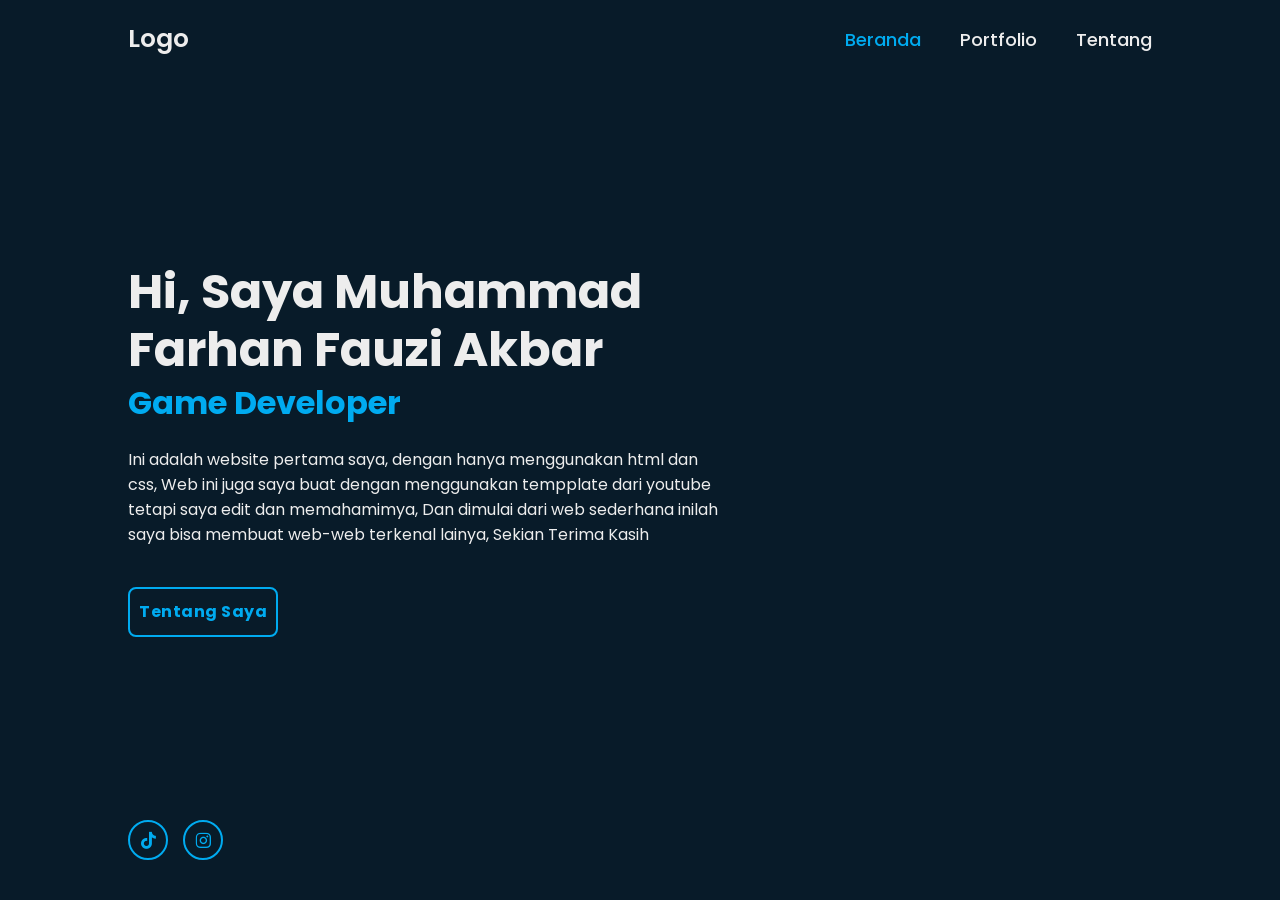
<file: index.html>
<!DOCTYPE html>
<html lang="en">
<head>
    <meta charset="UTF-8">
    <meta name="viewport" content="width=device-width, initial-scale=1.0">
    <title>Project Web 1 Farhan</title>

    <link rel="stylesheet" href="style/style.css">
    <link href='https://unpkg.com/boxicons@2.1.4/css/boxicons.min.css' rel='stylesheet'>
</head>
<body>

    <header class="header">
        <a href="Index.html" class="logo">Logo</a>

        <nav class="navbar">
            <a href="Index.html" class="active">Beranda</a>
            <a href="portfolio.html">Portfolio</a>
            <a href="tentang.html">Tentang</a>
        </nav>
    </header>


<section class="home">
    <div class="home-content">
        <h1>Hi, Saya Muhammad Farhan Fauzi Akbar</h1>
        <h3>Game Developer</h3>
        <P>Ini adalah website pertama saya, dengan hanya menggunakan html dan css, Web ini juga saya buat dengan menggunakan tempplate dari youtube tetapi saya edit dan memahamimya, Dan dimulai dari web sederhana inilah saya bisa membuat web-web terkenal lainya, Sekian Terima Kasih</P>
        <div class="btn-box">
            <a href="tentang.html">Tentang Saya</a>
        </div>

        <div class="home-icon">
            <a href="https://www.tiktok.com/@han.kitsu?is_from_webapp=1&sender_device=pc" target="_blank"><i class='bx bxl-tiktok'></i></a>
            <a href="https://www.instagram.com/simplyhankitsu/" target="_blank"><i class='bx bxl-instagram'></i></a>
        </div>
    </div>
</section>

</body>
</html>
</file>
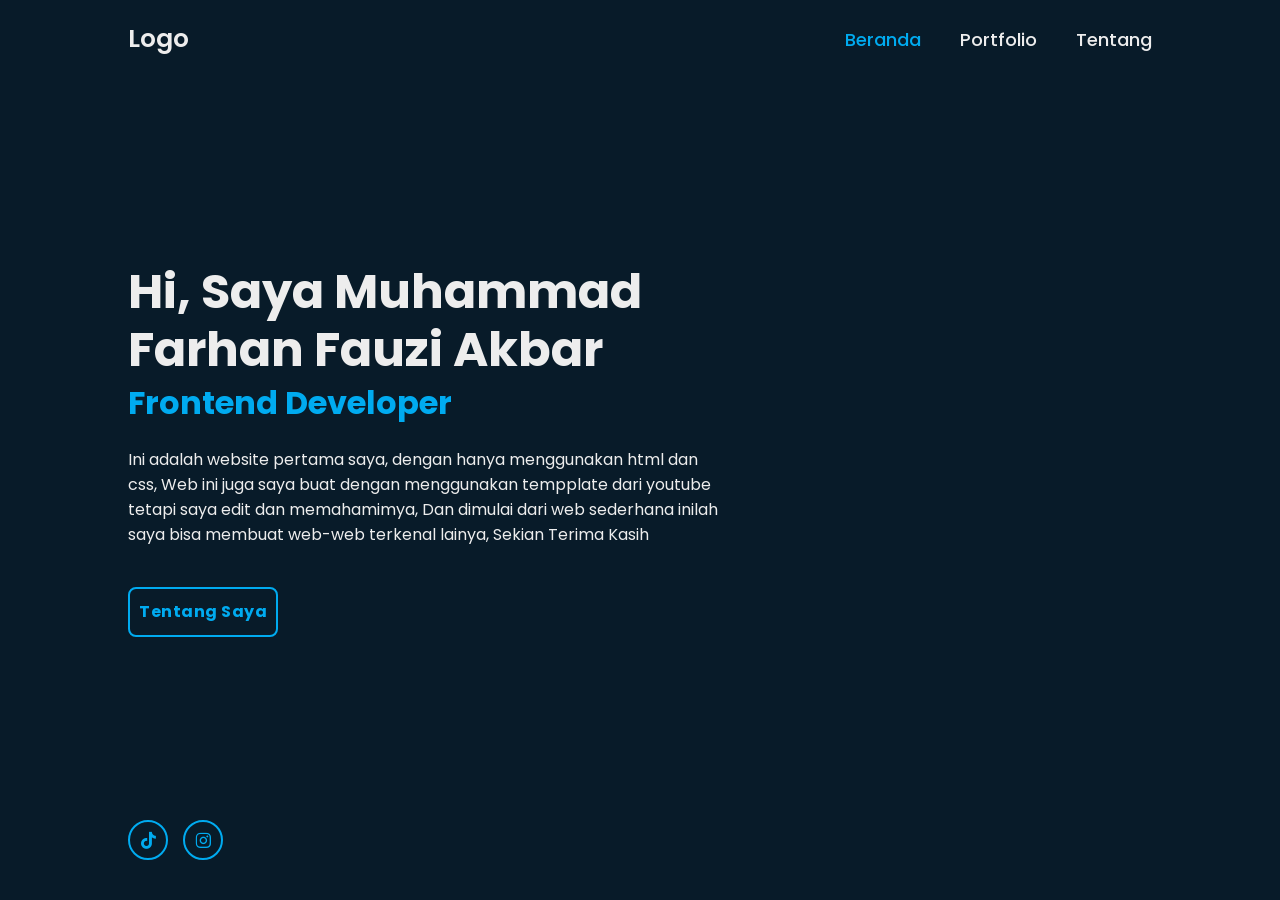
<file: Index.html>
<!DOCTYPE html>
<html lang="en">
<head>
    <meta charset="UTF-8">
    <meta name="viewport" content="width=device-width, initial-scale=1.0">
    <title>Project Web 1 Farhan</title>

    <link rel="stylesheet" href="style/style.css">
    <link href='https://unpkg.com/boxicons@2.1.4/css/boxicons.min.css' rel='stylesheet'>
</head>
<body>

    <header class="header">
        <a href="Index.html" class="logo">Logo</a>

        <nav class="navbar">
            <a href="Index.html" class="active">Beranda</a>
            <a href="portfolio.html">Portfolio</a>
            <a href="tentang.html">Tentang</a>
        </nav>
    </header>


<section class="home">
    <div class="home-content">
        <h1>Hi, Saya Muhammad Farhan Fauzi Akbar</h1>
        <h3>Frontend Developer</h3>
        <P>Ini adalah website pertama saya, dengan hanya menggunakan html dan css, Web ini juga saya buat dengan menggunakan tempplate dari youtube tetapi saya edit dan memahamimya, Dan dimulai dari web sederhana inilah saya bisa membuat web-web terkenal lainya, Sekian Terima Kasih</P>
        <div class="btn-box">
            <a href="tentang.html">Tentang Saya</a>
        </div>

        <div class="home-icon">
            <a href="https://www.tiktok.com/@han.kitsu?is_from_webapp=1&sender_device=pc" target="_blank"><i class='bx bxl-tiktok'></i></a>
            <a href="https://www.instagram.com/simplyhankitsu/" target="_blank"><i class='bx bxl-instagram'></i></a>
        </div>
    </div>
</section>

</body>
</html>
</file>
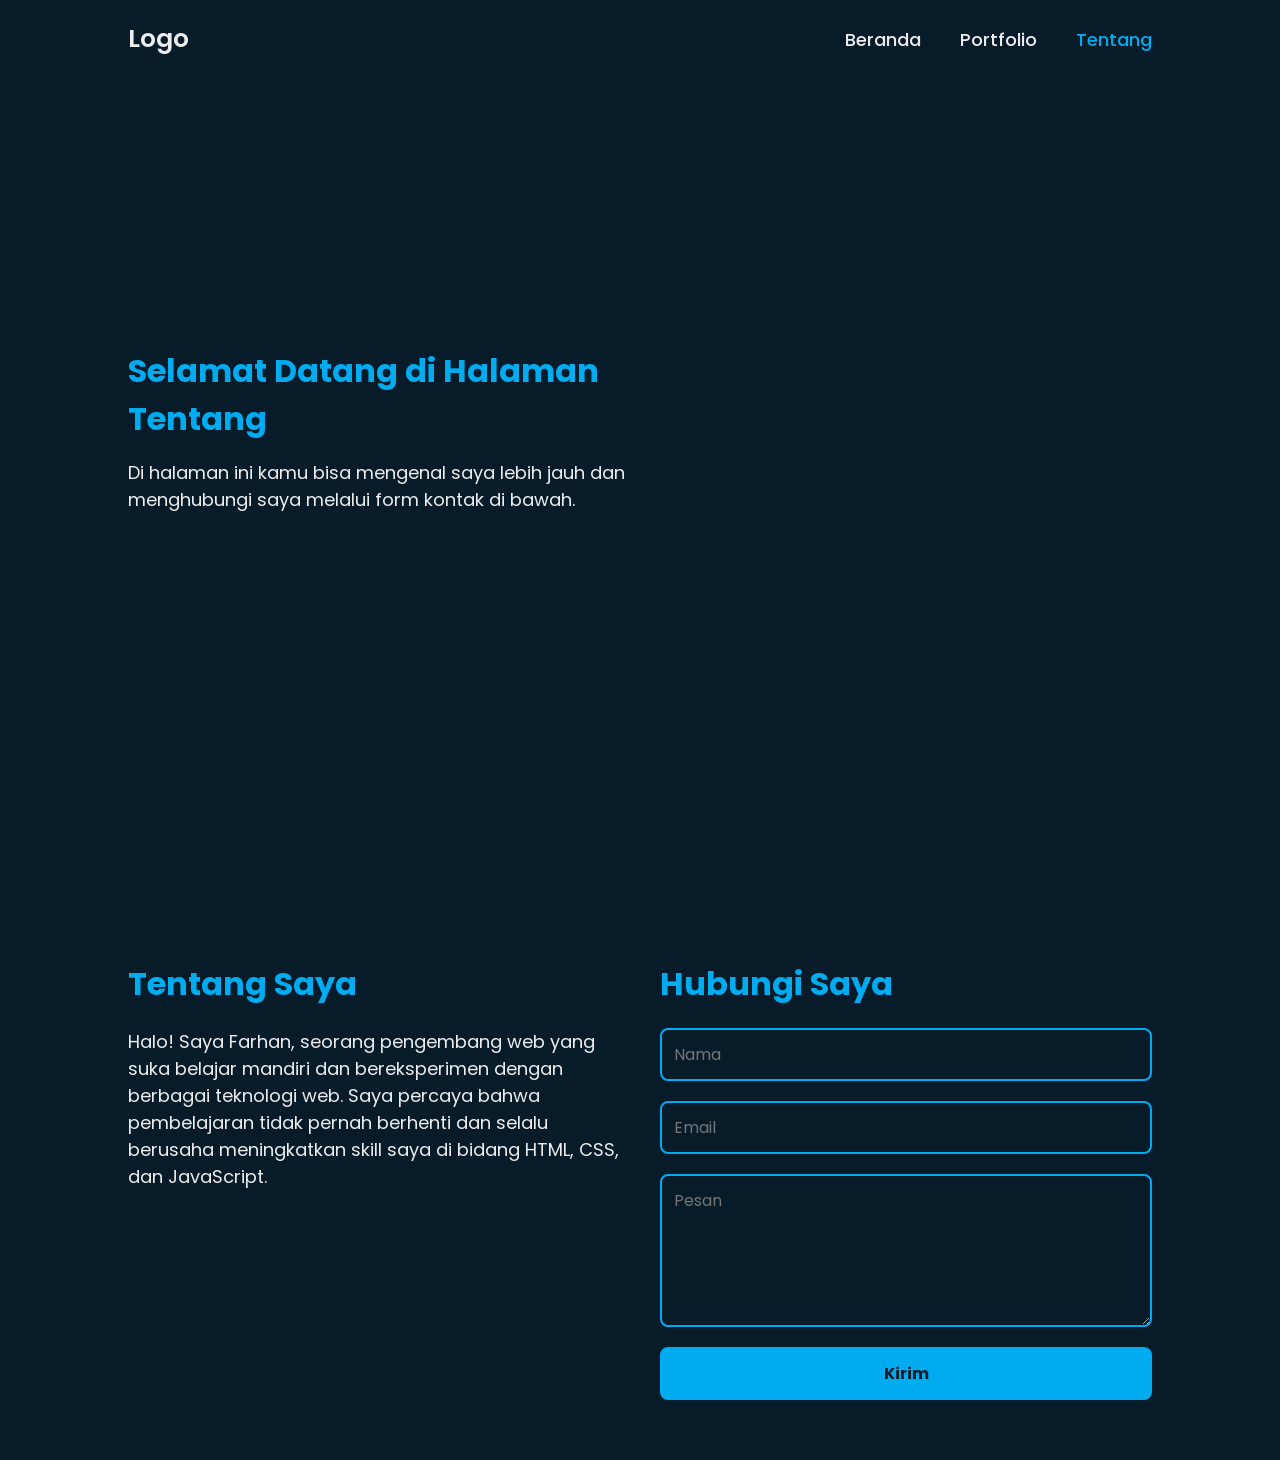
<file: tentang.html>
<!DOCTYPE html>
<html lang="en">
<head>
    <meta charset="UTF-8">
    <meta name="viewport" content="width=device-width, initial-scale=1.0">
    <title>Project Web 1 Farhan</title>

    <link rel="stylesheet" href="style/style.css">
    <link href='https://unpkg.com/boxicons@2.1.4/css/boxicons.min.css' rel='stylesheet'>
</head>
<body>
    
    <header class="header">
        <a href="Index.html" class="logo">Logo</a>

        <nav class="navbar">
            <a href="Index.html">Beranda</a>
            <a href="portfolio.html">Portfolio</a>
            <a href="tentang.html" class="active">Tentang</a>
        </nav>
    </header>

        <!-- Section Home (Judul) -->
        <section class="home">
                    <div class="home-content">
                        <h2 style="color: #00abf0; font-size: 32px;">Selamat Datang di Halaman Tentang</h2>
                        <p style="font-size: 18px; margin-top: 16px; max-width: 600px;">Di halaman ini kamu bisa mengenal saya lebih jauh dan menghubungi saya melalui form kontak di bawah.</p>
                    </div>
        </section>

        <!-- Section Tentang -->
            <!-- Section Tentang & Form dalam 2 kolom -->
            <section style="padding: 60px 10%; background: #081b29; color: #ededed; display: flex; gap: 40px; flex-wrap: wrap; justify-content: center; align-items: flex-start;">
                <!-- Kolom Kiri: Penjelasan -->
                <div style="flex: 1 1 350px; min-width: 300px; max-width: 500px;">
                    <h2 style="color: #00abf0; font-size: 32px; margin-bottom: 20px;">Tentang Saya</h2>
                    <p style="font-size: 18px; max-width: 100%;">Halo! Saya Farhan, seorang pengembang web yang suka belajar mandiri dan bereksperimen dengan berbagai teknologi web. Saya percaya bahwa pembelajaran tidak pernah berhenti dan selalu berusaha meningkatkan skill saya di bidang HTML, CSS, dan JavaScript.</p>
                </div>
                <!-- Kolom Kanan: Form Kontak -->
                <div style="flex: 1 1 350px; min-width: 300px; max-width: 500px;">
                    <h2 style="color: #00abf0; font-size: 32px; margin-bottom: 20px;">Hubungi Saya</h2>
                    <form style="margin-top: 20px; display: flex; flex-direction: column; gap: 20px;">
                        <input type="text" name="nama" placeholder="Nama" required style="padding: 12px; border-radius: 8px; border: 2px solid #00abf0; background: transparent; color: #ededed; font-size: 16px;">
                        <input type="email" name="email" placeholder="Email" required style="padding: 12px; border-radius: 8px; border: 2px solid #00abf0; background: transparent; color: #ededed; font-size: 16px;">
                        <textarea name="pesan" placeholder="Pesan" required rows="5" style="padding: 12px; border-radius: 8px; border: 2px solid #00abf0; background: transparent; color: #ededed; font-size: 16px;"></textarea>
                        <button type="submit" style="padding: 12px; border-radius: 8px; border: 2px solid #00abf0; background: #00abf0; color: #081b29; font-size: 16px; font-weight: 700; cursor: pointer; transition: .3s;">Kirim</button>
                    </form>
                </div>
            </section>


</body>
</html>
</file>
<file: style/style.css>
@import url('https://fonts.googleapis.com/css2?family=Poppins:ital,wght@0,100;0,200;0,300;0,400;0,500;0,600;0,700;0,800;0,900;1,100;1,200;1,300;1,400;1,500;1,600;1,700;1,800;1,900&display=swap');

* {
    margin: 0;
    padding: 0;
    box-sizing: border-box;
    font-family: 'poppins', sans-serif;
}

body {
    background-color: #081b29;
    color: #ededed;
}

/* Header */

.header {
    position: fixed;
    top: 0;
    left: 0;
    width: 100%;
    padding: 20px 10%;
    background-color: transparent;
    display: flex;
    justify-content: space-between;
    align-items: center;
    z-index: 100;
}

.logo {
    font-size: 25px;
    color: #ededed;
    text-decoration: none;
    font-weight: 600;
}

.navbar a{
    font-size: 18px;
    color: #ededed;
    text-decoration: none;
    font-weight: 500;
    margin-left: 35px;
    transition: .3s;
}

.navbar a:hover,
.navbar a.active{
    color: #00abf0;
}

/* Beranda */

.home{
    display: flex;
    height: 100vh;
    align-items: center;
    padding: 0 10%;
}

.home-content{
    max-width: 600px;
}

.home-content h1{
    font-size: 48px;
    font-weight: 700;
    line-height: 1.2;
}

.home-content h3{
    font-size: 32px;
    font-weight: 700;
    color: #00abf0;
}

.home-content p{
    font-size: 16px;
    margin: 20px 0 40px;
}

.home-content .btn-box{
    display: flex;
    justify-content: center;
    width: 150px;
    height: 50px;
}

.btn-box a{
    position: relative;
    width: 150px;
    height: 100%;
    background-color: transparent;
    color: #00abf0;
    border: 2px solid #00abf0;
    border-radius: 8px;
    display: inline-flex;
    text-decoration: none;
    font-size: 16px;
    font-weight: 700;
    letter-spacing: 0.5px;
    align-items: center;
    justify-content: center;
    z-index: 1;
    transition: .5s;
}

.btn-box a:hover{
    color: #081b29;
}

.btn-box a::before{
    content: '';
    position: absolute;
    top: 0;
    left: 0;
    width: 0;
    height: 100%;
    background-color: #00abf0;
    z-index: -1;
    transition: .5s;
}

.btn-box a:hover:before{
    width: 100%;
}

/* Beranda Icon */

.home-icon{
    position: absolute;
    bottom: 40px;
    width: 95px;
    display: flex;
    justify-content: space-between;
}

.home-icon a{
    position: relative;
    display: inline-flex;
    width: 40px;
    height: 40px;
    background-color: transparent;
    border: 2px solid #00abf0;
    border-radius: 50%;
    color: #00abf0;
    font-size: 20px;
    text-decoration: none;
    justify-content: center;
    align-items: center;
    z-index: 1;
    overflow: hidden;
    transition: .5s;
}

.home-icon a:hover{
    color: #081b29;
}

.home-icon a::before{
    content: '';
    position: absolute;
    top: 0;
    left: 0;
    width: 0%;
    height: 100%;
    background-color: #00abf0;
    z-index: -1;
    transition: .5s;
}

.home-icon a:hover::before{
    width: 100%;
}
</file>
